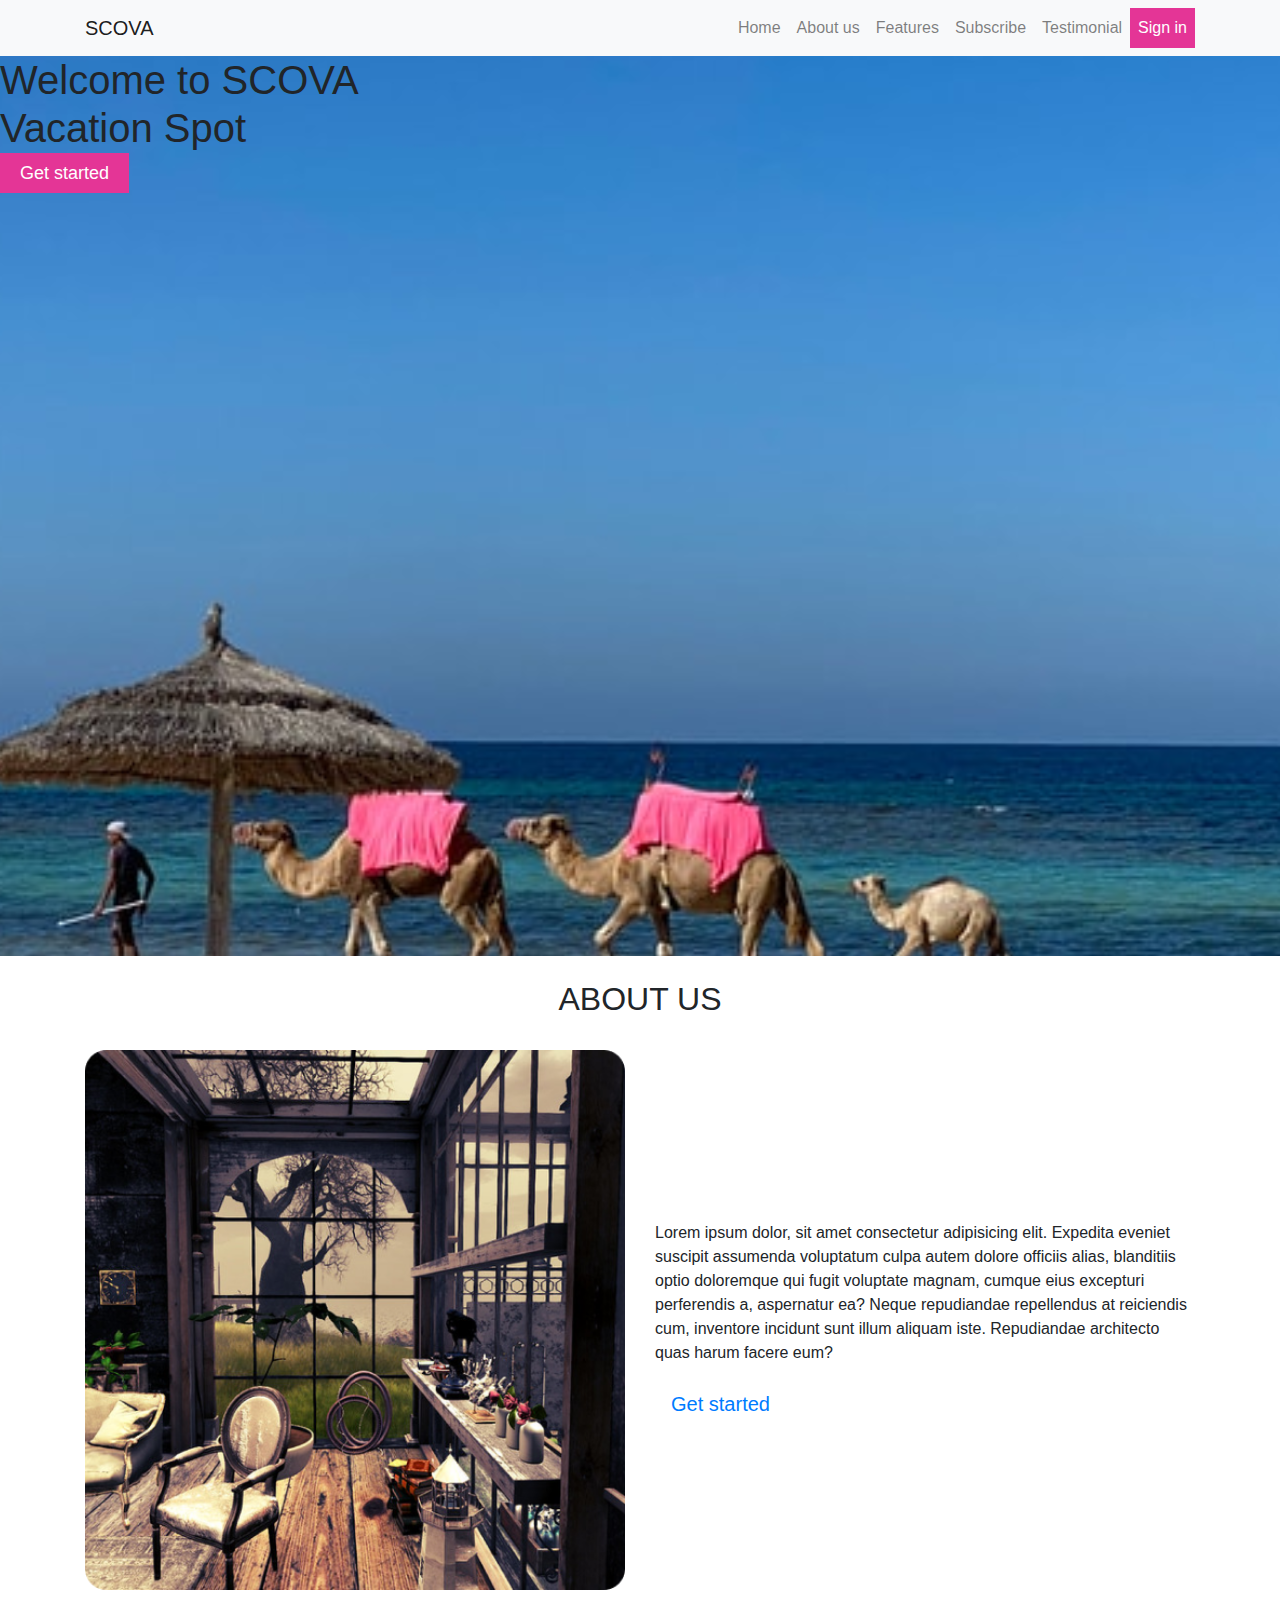
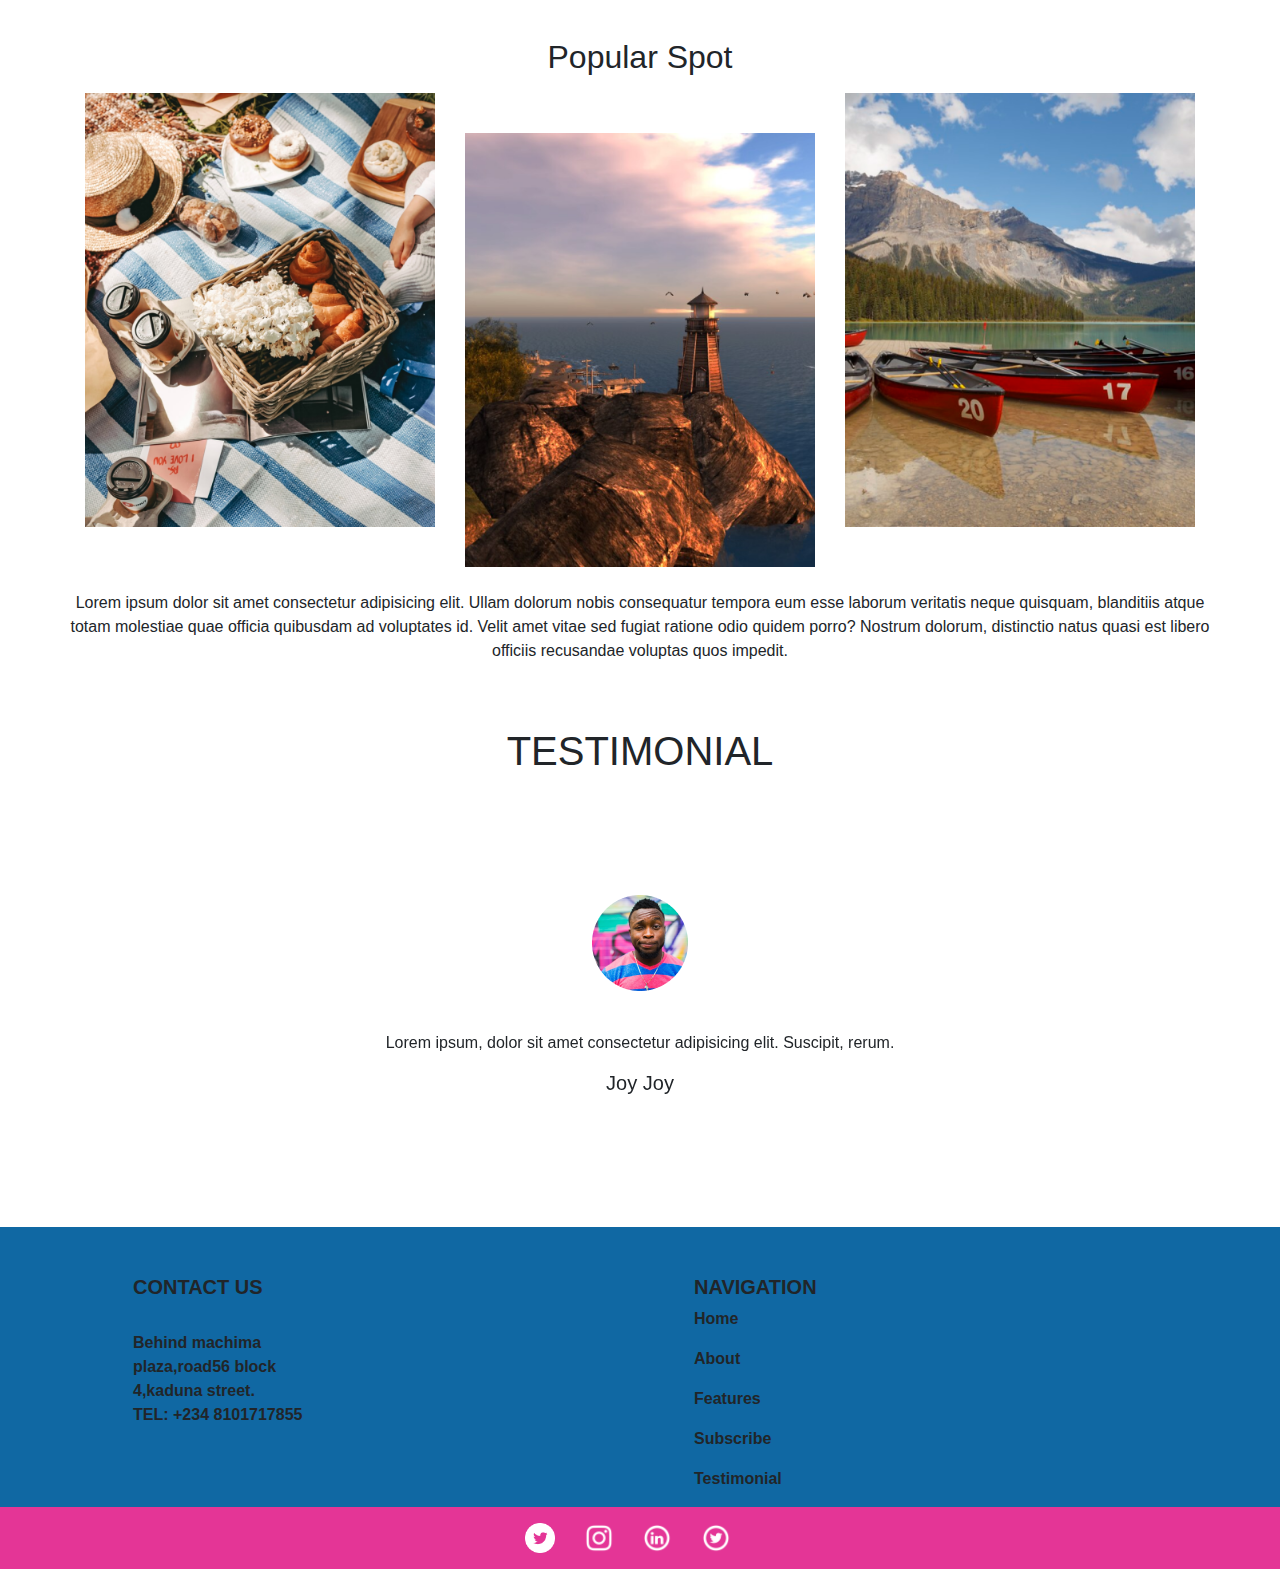
<file: index.html>
<!DOCTYPE html>
<html lang="en">

<head>
    <meta charset="UTF-8">
    <meta name="viewport" content="width=device-width, initial-scale=1.0">
    <title>Document</title>
    <!-- Bootstrap css -->
    <link rel="stylesheet" href="https://stackpath.bootstrapcdn.com/bootstrap/4.3.1/css/bootstrap.min.css" integrity="sha384-ggOyR0iXCbMQv3Xipma34MD+dH/1fQ784/j6cY/iJTQUOhcWr7x9JvoRxT2MZw1T" crossorigin="anonymous">
    <!-- font awesome cdn -->
    <link rel="stylesheet" href="https://cdnjs.cloudflare.com/ajax/libs/font-awesome/5.14.0/css/all.min.css" integrity="sha512-1PKOgIY59xJ8Co8+NE6FZ+LOAZKjy+KY8iq0G4B3CyeY6wYHN3yt9PW0XpSriVlkMXe40PTKnXrLnZ9+fkDaog==" crossorigin="anonymous" />
    <!-- Defined css -->
    <link rel="stylesheet" href="index.css">
</head>

<body>
    <section class="hero">
        <nav class="navbar navbar-expand-lg navbar-light bg-light">
            <div class="container">
                <a class="navbar-brand" href="#">SCOVA</a>
                <button class="navbar-toggler" type="button" data-toggle="collapse" data-target="#navbarSupportedContent" aria-controls="navbarSupportedContent" aria-expanded="false" aria-label="Toggle navigation">
                    <span class="navbar-toggler-icon"></span>
                </button>
                <div class="collapse navbar-collapse" id="navbarSupportedContent">
                    <ul class="navbar-nav ml-auto">
                        <li class="nav-item">
                            <a class="nav-link" href="#">Home </a>
                        </li>
                        <li class="nav-item">
                            <a class="nav-link" href="#">About us</a>
                        </li>
                        <li class="nav-item">
                            <a class="nav-link" href="#">Features</a>
                        </li>
                        <li class="nav-item">
                            <a class="nav-link" href="#">Subscribe</a>
                        </li>
                        <li class="nav-item">
                            <a class="nav-link" href="#">Testimonial</a>
                        </li>
                        <li class="nav-item">
                            <a class="nav-link bg-pink text-white" href="#">Sign in</a>
                        </li>
                    </ul>
                </div>
            </div>
        </nav>
        
            <header id="vacation">
                <h1>Welcome to SCOVA <br> Vacation Spot</h1>
               <a href="a" class="button">Get started</a>
            </header>

           <h2 class="text-center info-heading pt-4">ABOUT US</h2>
  
<div class="container">
    <div class="row py-4" >
        <div class="col-md-6 col-sm-12"><img src="images/Rectangle 7.png" alt=""class="w-100">

        </div>
        <div class="col-md-6 col-sm-12 mb-4 my-lg-auto ">
            <p class="mb-4">Lorem ipsum dolor, sit amet consectetur adipisicing elit. Expedita eveniet suscipit assumenda voluptatum culpa autem dolore officiis alias, blanditiis optio doloremque qui fugit voluptate magnam, cumque eius excepturi perferendis a, aspernatur ea? Neque repudiandae repellendus at reiciendis cum, inventore incidunt sunt illum aliquam iste. Repudiandae architecto quas harum facere eum?</p>
            <a href="a" class="btn.btn-primary btn-lg">Get started</a> 
        </div>
        
    </div>
    
</div>
<h2 class="text-center info-heading pt-4">Popular Spot</h2>
  
<div class="container">
    <div class="row">
        <div class="col-md-4 col-sm-12 mt-md-2 mt-sm-0">
            <img src="images/Rectangle 3.png" alt="" class="w-100 ">
        </div>
        <div class="col-md-4 col-sm-12 mt-md-5 mt-sm-0">
            <img src="images/Rectangle 4.png" alt="" class="w-100">
        </div>
        <div class="col-md-4 col-sm-12 mt-md-2 mt-sm-0">
            <img src="images/Rectangle 5.png" alt="" class="w-100">
        </div>
        <p class="text-center py-4">Lorem ipsum dolor sit amet consectetur adipisicing elit. Ullam dolorum nobis consequatur tempora eum esse laborum veritatis neque quisquam, blanditiis atque totam molestiae quae officia quibusdam ad voluptates id. Velit amet vitae sed fugiat ratione odio quidem porro? Nostrum dolorum, distinctio natus quasi est libero officiis recusandae voluptas quos impedit.</p>
    </div>
</div>

<!-- testimonial -->
<div class="testimonial">
    <div class="container">
        <h1 class="text-center my-4">TESTIMONIAL</h1>
        <div id="carouselExampleControls" class="carousel slide w-100" data-ride="carousel">
            <div class="carousel-inner">
              <div class="carousel-item active">
                  <div class="content">
                    <img class="d-block" src="./images/Ellipse 1.png" alt="First slide">
                    <p>Lorem ipsum, dolor sit amet consectetur adipisicing elit. Suscipit, rerum.</p>
                    <h5>Joy Joy</h5>
                  </div>
                
              </div>
              <div class="carousel-item">
                  <div class="content">
                    <img class="d-block" src="./images/Ellipse 2.png" alt="Second slide">
                    <p>Lorem ipsum, dolor sit amet consectetur adipisicing elit. Suscipit, rerum.</p>
                    <h5>James John</h5>
                  </div>
                
              </div>
              <div class="carousel-item">
                  <div class="content">
                      <img class="d-block" src="./images/Ellipse 1.png" alt="Third slide">
                      <p>Lorem ipsum, dolor sit amet consectetur adipisicing elit. Suscipit, rerum.</p>
                      <h5>Samuel To</h5>
                  </div>
                
              </div>
            </div>
            <a class="carousel-control-prev" href="#carouselExampleControls" role="button" data-slide="prev">
              <span class="carousel-control-prev-icon" aria-hidden="true"></span>
              <span class="sr-only">Previous</span>
            </a>
            <a class="carousel-control-next" href="#carouselExampleControls" role="button" data-slide="next">
              <span class="carousel-control-next-icon" aria-hidden="true"></span>
              <span class="sr-only">Next</span>
            </a>
          </div>
    </div>
</div>
    
</section>
 <!-- Footer -->
 <footer class="page-footer  font-small blue ">
     <div class="container">
          <!-- Grid row -->
      <div class="row pt-5 pl-5">
        <!-- Grid column -->
        
        <div class="col-md-6 mt-md-0 mt-3">
          
                 
            <h5 class="text-uppercase font-weight-bolder">CONTACT US</h5>
            <br>
            <p class="font-weight-bolder">
              Behind machima <br> plaza,road56 block <br>4,kaduna street.
              <br>
              TEL: +234 8101717855</p>
        
          </div>
         <!-- Grid column -->
         <div class="col-md-6 mb-md-0 mb-3">
          
            <!-- Links -->
            <div class="container">
            <h5 class=" font-weight-bolder text-uppercase">NAVIGATION</h5>
        
            <ul class="list-unstyled">
              <li>
                <p class="font-weight-bolder">Home</p>
              </li>
              <li>
                <p class="font-weight-bolder">About</p>
              </li>
              <li>
                <p class="font-weight-bolder">Features </p>
              </li>
              <li>
                <p class="font-weight-bolder">Subscribe </p>
              </li>
              <li>
                <p class="font-weight-bolder">Testimonial </p>
              </li>
            </ul>
        </div>
          </div>
     </div>
    </div>
 </footer>
     <!-- Social Icons -->
    <section class="sci bg-pink w-100">
        <div class="container">
            <div class="sci-icons text-center py-3">
                <img src="images/Vector.png" class="mr-4" width="30px" height="30px" >
                <img src="./ig.png" class="mr-4" width="30px" height="30px" alt="">
                <img src="./ln.png" class="mr-4" width="30px" height="30px" alt="">
                <img src="./tw.png" class="mr-4" width="30px" height="30px" alt="">
            </div>
        </div>
    </section>
    
     

            <script src="https://code.jquery.com/jquery-3.3.1.slim.min.js" integrity="sha384-q8i/X+965DzO0rT7abK41JStQIAqVgRVzpbzo5smXKp4YfRvH+8abtTE1Pi6jizo" crossorigin="anonymous"></script>
    <script src="https://cdnjs.cloudflare.com/ajax/libs/popper.js/1.14.7/umd/popper.min.js" integrity="sha384-UO2eT0CpHqdSJQ6hJty5KVphtPhzWj9WO1clHTMGa3JDZwrnQq4sF86dIHNDz0W1" crossorigin="anonymous"></script>
    <script src="https://stackpath.bootstrapcdn.com/bootstrap/4.3.1/js/bootstrap.min.js" integrity="sha384-JjSmVgyd0p3pXB1rRibZUAYoIIy6OrQ6VrjIEaFf/nJGzIxFDsf4x0xIM+B07jRM" crossorigin="anonymous"></script>
        </body>
        </html>
</file>
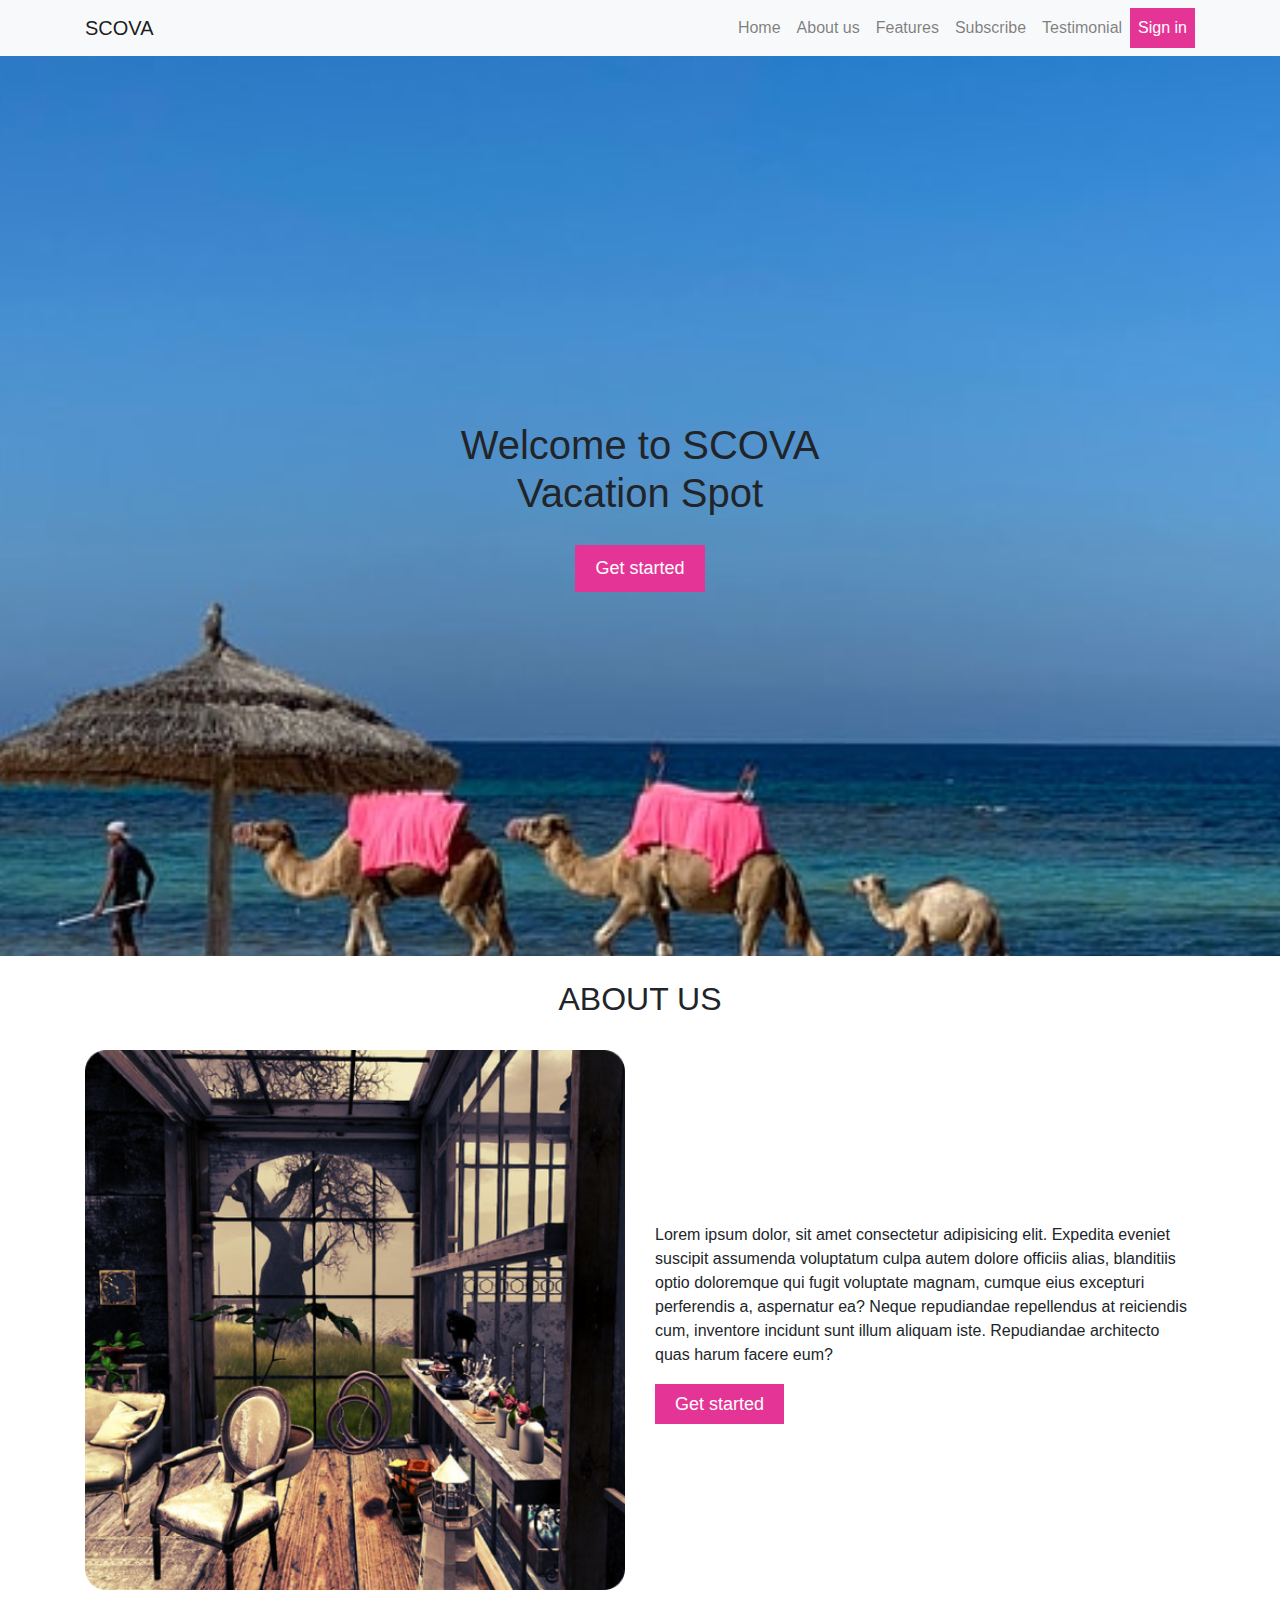
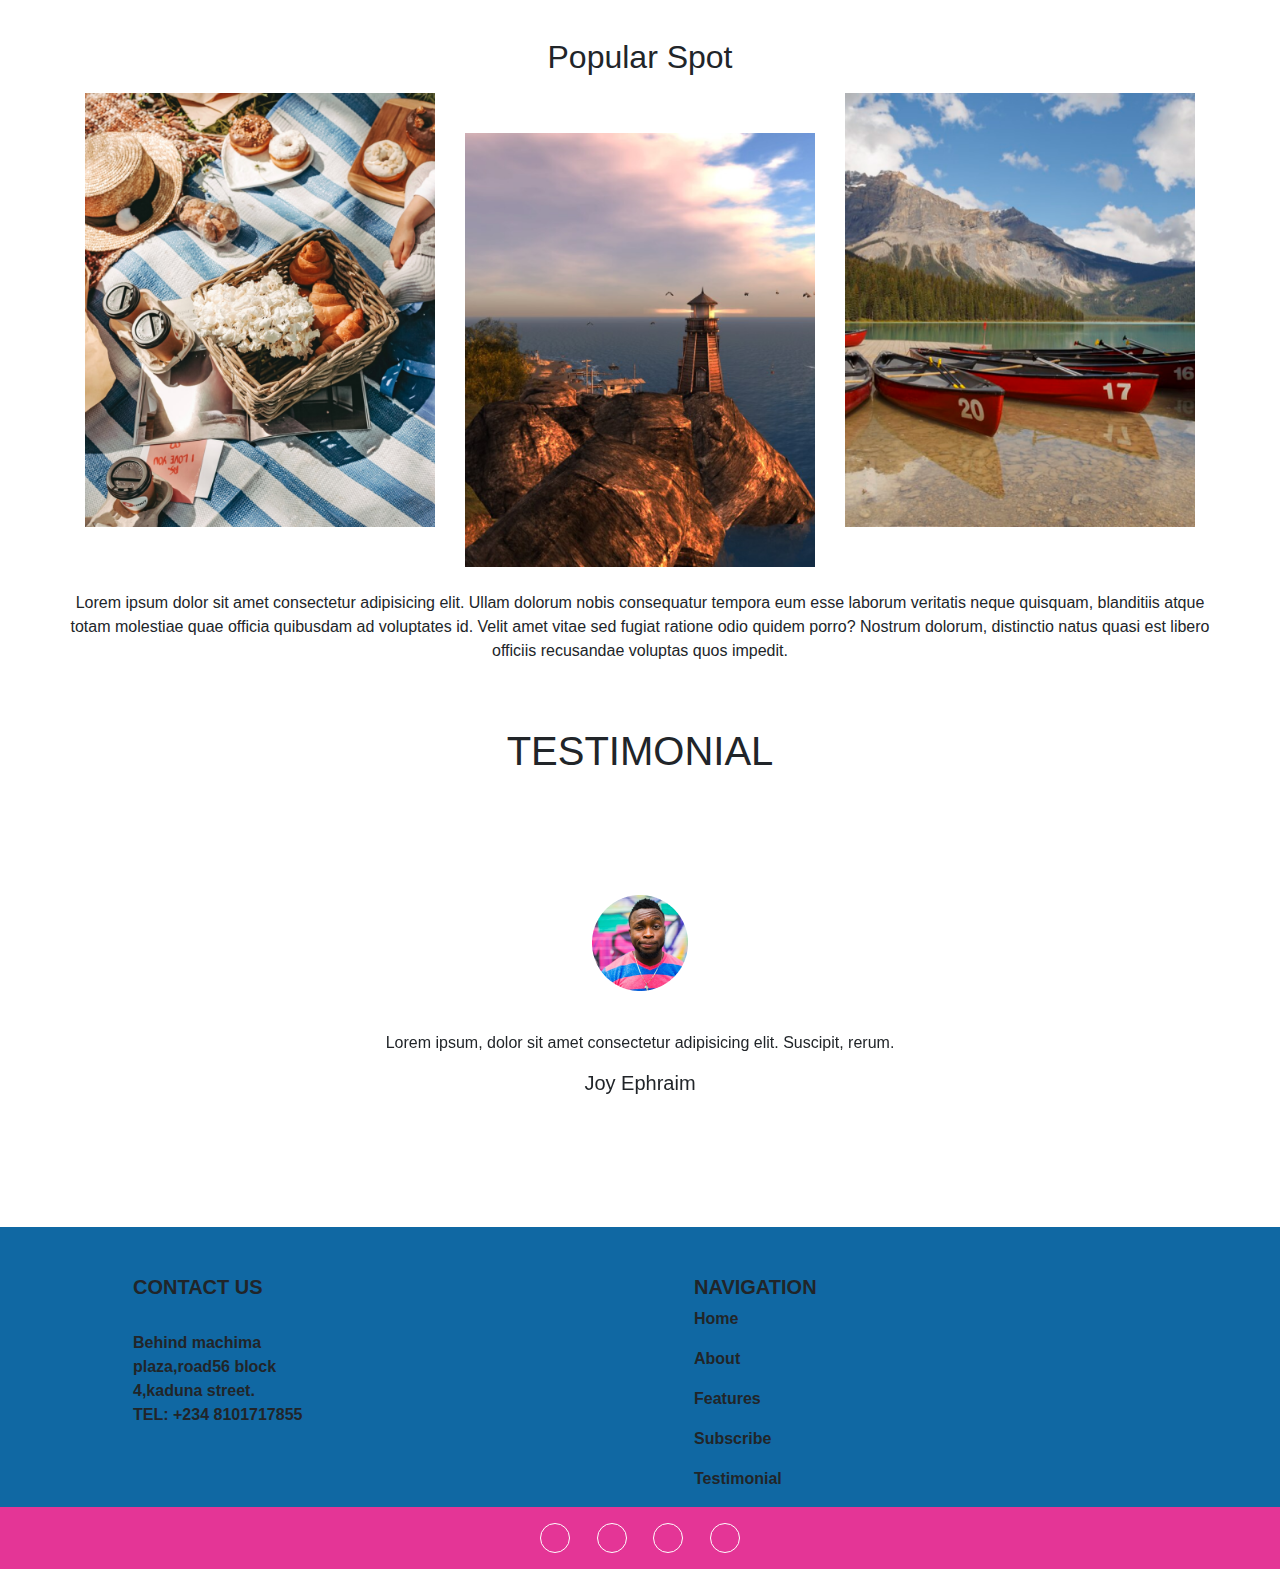
<file: scova/index.html>
<!DOCTYPE html>
<html lang="en">

<head>
    <meta charset="UTF-8">
    <meta name="viewport" content="width=device-width, initial-scale=1.0">
    <title>Document</title>
    <!-- Bootstrap css -->
    <link rel="stylesheet" href="https://stackpath.bootstrapcdn.com/bootstrap/4.3.1/css/bootstrap.min.css" integrity="sha384-ggOyR0iXCbMQv3Xipma34MD+dH/1fQ784/j6cY/iJTQUOhcWr7x9JvoRxT2MZw1T" crossorigin="anonymous">
    <!-- font awesome cdn -->
    <link rel="stylesheet" href="https://cdnjs.cloudflare.com/ajax/libs/font-awesome/5.14.0/css/all.min.css" integrity="sha512-1PKOgIY59xJ8Co8+NE6FZ+LOAZKjy+KY8iq0G4B3CyeY6wYHN3yt9PW0XpSriVlkMXe40PTKnXrLnZ9+fkDaog==" crossorigin="anonymous" />
    <!-- Defined css -->
    <link rel="stylesheet" href="index.css">
</head>

<body>
    <section class="hero">
        <nav class="navbar navbar-expand-lg navbar-light bg-light">
            <div class="container">
                <a class="navbar-brand" href="#">SCOVA</a>
                <button class="navbar-toggler" type="button" data-toggle="collapse" data-target="#navbarSupportedContent" aria-controls="navbarSupportedContent" aria-expanded="false" aria-label="Toggle navigation">
                    <span class="navbar-toggler-icon"></span>
                </button>
                <div class="collapse navbar-collapse" id="navbarSupportedContent">
                    <ul class="navbar-nav ml-auto">
                        <li class="nav-item">
                            <a class="nav-link" href="#">Home </a>
                        </li>
                        <li class="nav-item">
                            <a class="nav-link" href="#">About us</a>
                        </li>
                        <li class="nav-item">
                            <a class="nav-link" href="#">Features</a>
                        </li>
                        <li class="nav-item">
                            <a class="nav-link" href="#">Subscribe</a>
                        </li>
                        <li class="nav-item">
                            <a class="nav-link" href="#">Testimonial</a>
                        </li>
                        <li class="nav-item">
                            <a class="nav-link bg-pink text-white" href="#">Sign in</a>
                        </li>
                    </ul>
                </div>
            </div>
        </nav>
        
            <header id="vacation">
                <h1>Welcome to SCOVA <br> Vacation Spot</h1>
               <a href="a" class="button text-center">Get started</a>
            </header>

           <h2 class="text-center info-heading pt-4">ABOUT US</h2>
  
<div class="container">
    <div class="row py-4" >
        <div class="col-md-6 col-sm-12"><img src="images/Rectangle 7.png" alt=""class="w-100">

        </div>
        <div class="col-md-6 col-sm-12 mb-4 my-lg-auto ">
            <p class="mb-4">Lorem ipsum dolor, sit amet consectetur adipisicing elit. Expedita eveniet suscipit assumenda voluptatum culpa autem dolore officiis alias, blanditiis optio doloremque qui fugit voluptate magnam, cumque eius excepturi perferendis a, aspernatur ea? Neque repudiandae repellendus at reiciendis cum, inventore incidunt sunt illum aliquam iste. Repudiandae architecto quas harum facere eum?</p>
            <a href="a" class="button">Get started</a> 
        </div>
        
    </div>
    
</div>
<h2 class="text-center info-heading pt-4">Popular Spot</h2>
  
<div class="container">
    <div class="row">
        <div class="col-md-4 col-sm-12 mt-md-2 mt-sm-0">
            <img src="images/Rectangle 3.png" alt="" class="w-100 ">
        </div>
        <div class="col-md-4 col-sm-12 mt-md-5 mt-sm-0">
            <img src="images/Rectangle 4.png" alt="" class="w-100">
        </div>
        <div class="col-md-4 col-sm-12 mt-md-2 mt-sm-0">
            <img src="images/Rectangle 5.png" alt="" class="w-100">
        </div>
        <p class="text-center py-4">Lorem ipsum dolor sit amet consectetur adipisicing elit. Ullam dolorum nobis consequatur tempora eum esse laborum veritatis neque quisquam, blanditiis atque totam molestiae quae officia quibusdam ad voluptates id. Velit amet vitae sed fugiat ratione odio quidem porro? Nostrum dolorum, distinctio natus quasi est libero officiis recusandae voluptas quos impedit.</p>
    </div>
</div>

<!-- testimonial -->
<div class="testimonial">
    <div class="container">
        <h1 class="text-center my-4">TESTIMONIAL</h1>
        <div id="carouselExampleControls" class="carousel slide w-100" data-ride="carousel">
            <div class="carousel-inner">
              <div class="carousel-item active">
                  <div class="content">
                    <img class="d-block" src="./images/Ellipse 1.png" alt="First slide">
                    <p>Lorem ipsum, dolor sit amet consectetur adipisicing elit. Suscipit, rerum.</p>
                    <h5>Joy Ephraim</h5>
                  </div>
                
              </div>
              <div class="carousel-item">
                  <div class="content">
                    <img class="d-block" src="./images/Ellipse 2.png" alt="Second slide">
                    <p>Lorem ipsum, dolor sit amet consectetur adipisicing elit. Suscipit, rerum.</p>
                    <h5>James John</h5>
                  </div>
                
              </div>
              <div class="carousel-item">
                  <div class="content">
                      <img class="d-block" src="./images/Ellipse 1.png" alt="Third slide">
                      <p>Lorem ipsum, dolor sit amet consectetur adipisicing elit. Suscipit, rerum.</p>
                      <h5>Samuel Tope</h5>
                  </div>
                
              </div>
            </div>
            <a class="carousel-control-prev" href="#carouselExampleControls" role="button" data-slide="prev">
              <span class="carousel-control-prev-icon" aria-hidden="true"></span>
              <span class="sr-only">Previous</span>
            </a>
            <a class="carousel-control-next" href="#carouselExampleControls" role="button" data-slide="next">
              <span class="carousel-control-next-icon" aria-hidden="true"></span>
              <span class="sr-only">Next</span>
            </a>
          </div>
    </div>
</div>
    
</section>
 <!-- Footer -->
 <footer class="page-footer  font-small blue ">
     <div class="container">
          <!-- Grid row -->
      <div class="row pt-5 pl-5">
        <!-- Grid column -->
        
        <div class="col-md-6 mt-md-0 mt-3">
          
                 
            <h5 class="text-uppercase font-weight-bolder">CONTACT US</h5>
            <br>
            <p class="font-weight-bolder">
              Behind machima <br> plaza,road56 block <br>4,kaduna street.
              <br>
              TEL: +234 8101717855</p>
        
          </div>
         <!-- Grid column -->
         <div class="col-md-6 mb-md-0 mb-3">
          
            <!-- Links -->
            <div class="container">
            <h5 class=" font-weight-bolder text-uppercase">NAVIGATION</h5>
        
            <ul class="list-unstyled">
              <li>
                <p class="font-weight-bolder">Home</p>
              </li>
              <li>
                <p class="font-weight-bolder">About</p>
              </li>
              <li>
                <p class="font-weight-bolder">Features </p>
              </li>
              <li>
                <p class="font-weight-bolder">Subscribe </p>
              </li>
              <li>
                <p class="font-weight-bolder">Testimonial </p>
              </li>
            </ul>
        </div>
          </div>
     </div>
    </div>
 </footer>
     <!-- Social Icons -->
    <section class="sci bg-pink w-100">
        <div class="container">
            <div class="sci-icons text-center py-3">
                <div class="s-sci"><a href="#"><i class="fab fa-facebook-f"></i></a></div>
                <div class="s-sci"><a href="#"><i class="fab fa-twitter"></i></a></div>
                <div class="s-sci"><a href="#"><i class="fab fa-instagram"></i></a></div>
                <div class="s-sci"><a href="#"><i class="fab fa-linkedin-in"></i></a></div>
            </div>
        </div>
    </section>
    
    
     

            <script src="https://code.jquery.com/jquery-3.3.1.slim.min.js" integrity="sha384-q8i/X+965DzO0rT7abK41JStQIAqVgRVzpbzo5smXKp4YfRvH+8abtTE1Pi6jizo" crossorigin="anonymous"></script>
    <script src="https://cdnjs.cloudflare.com/ajax/libs/popper.js/1.14.7/umd/popper.min.js" integrity="sha384-UO2eT0CpHqdSJQ6hJty5KVphtPhzWj9WO1clHTMGa3JDZwrnQq4sF86dIHNDz0W1" crossorigin="anonymous"></script>
    <script src="https://stackpath.bootstrapcdn.com/bootstrap/4.3.1/js/bootstrap.min.js" integrity="sha384-JjSmVgyd0p3pXB1rRibZUAYoIIy6OrQ6VrjIEaFf/nJGzIxFDsf4x0xIM+B07jRM" crossorigin="anonymous"></script>
        </body>
        </html>
</file>
<file: index.css>
*{
    padding: 0;
    margin: 0;
    box-sizing: border-box;
    font-family: var(--openSans);
}

body{
    background: #fff;
}
.bg-pink{
    background: #e43596;
}
#vacation{
 background-image: url(images/Rectangle\ 2.svg);
  background-size:cover;
 background-position: center;
  height:100vh; 
  padding: auto;
}
#vacation .button{
    font-size: 18px;
    text-decoration: none;
    color: #fff;
  background-color: #e43596;
    padding: 10px 20px;
    margin-top: 20px;
    
}
.page-footer{
    background-color: #1068a3;
}


.testimonial{
    min-height: 500px;
}

.content{
    width: 100%;
    height: 400px;
    display: flex;
    justify-content: center;
    align-items: center;
    flex-direction: column;
}

.content img{
    margin-bottom: 40px;
}
</file>
<file: scova/index.css>
*{
    padding: 0;
    margin: 0;
    box-sizing: border-box;
    font-family: var(--openSans);
}

body{
    background: #fff;
}
h1{
   text-align: center;
}
.bg-pink{
    background: #e43596;
}
#vacation{
 background-image: url(images/Rectangle\ 2.svg);
  background-size:cover;
 background-position: center;
  height:100vh; 
  padding: auto;
  display: flex;
  justify-content: center;
  align-items: center;
  flex-direction: column;
}
.button{
    font-size: 18px;
    text-decoration: none;
    color: #fff;
    background-color: #e43596;
    padding: 10px 20px;
    margin-top: 20px;
    
}
.page-footer{
    background-color: #1068a3;
}


.testimonial{
    min-height: 500px;
}

.content{
    width: 100%;
    height: 400px;
    display: flex;
    justify-content: center;
    align-items: center;
    flex-direction: column;
}

.content img{
    margin-bottom: 40px;
}

.sci-icons{
    margin: 0 auto;
    width: 100%;
    max-width: 200px;
    display: flex;
    justify-content: space-between;
}

.s-sci{
    width: 30px;
    height: 30px;
    display: flex;
    justify-content: center;
    align-items: center;
    border-radius: 50%;
    background: none;
    border: 1px solid #fff;
}

.s-sci a{
    color: #fff;
}
</file>
